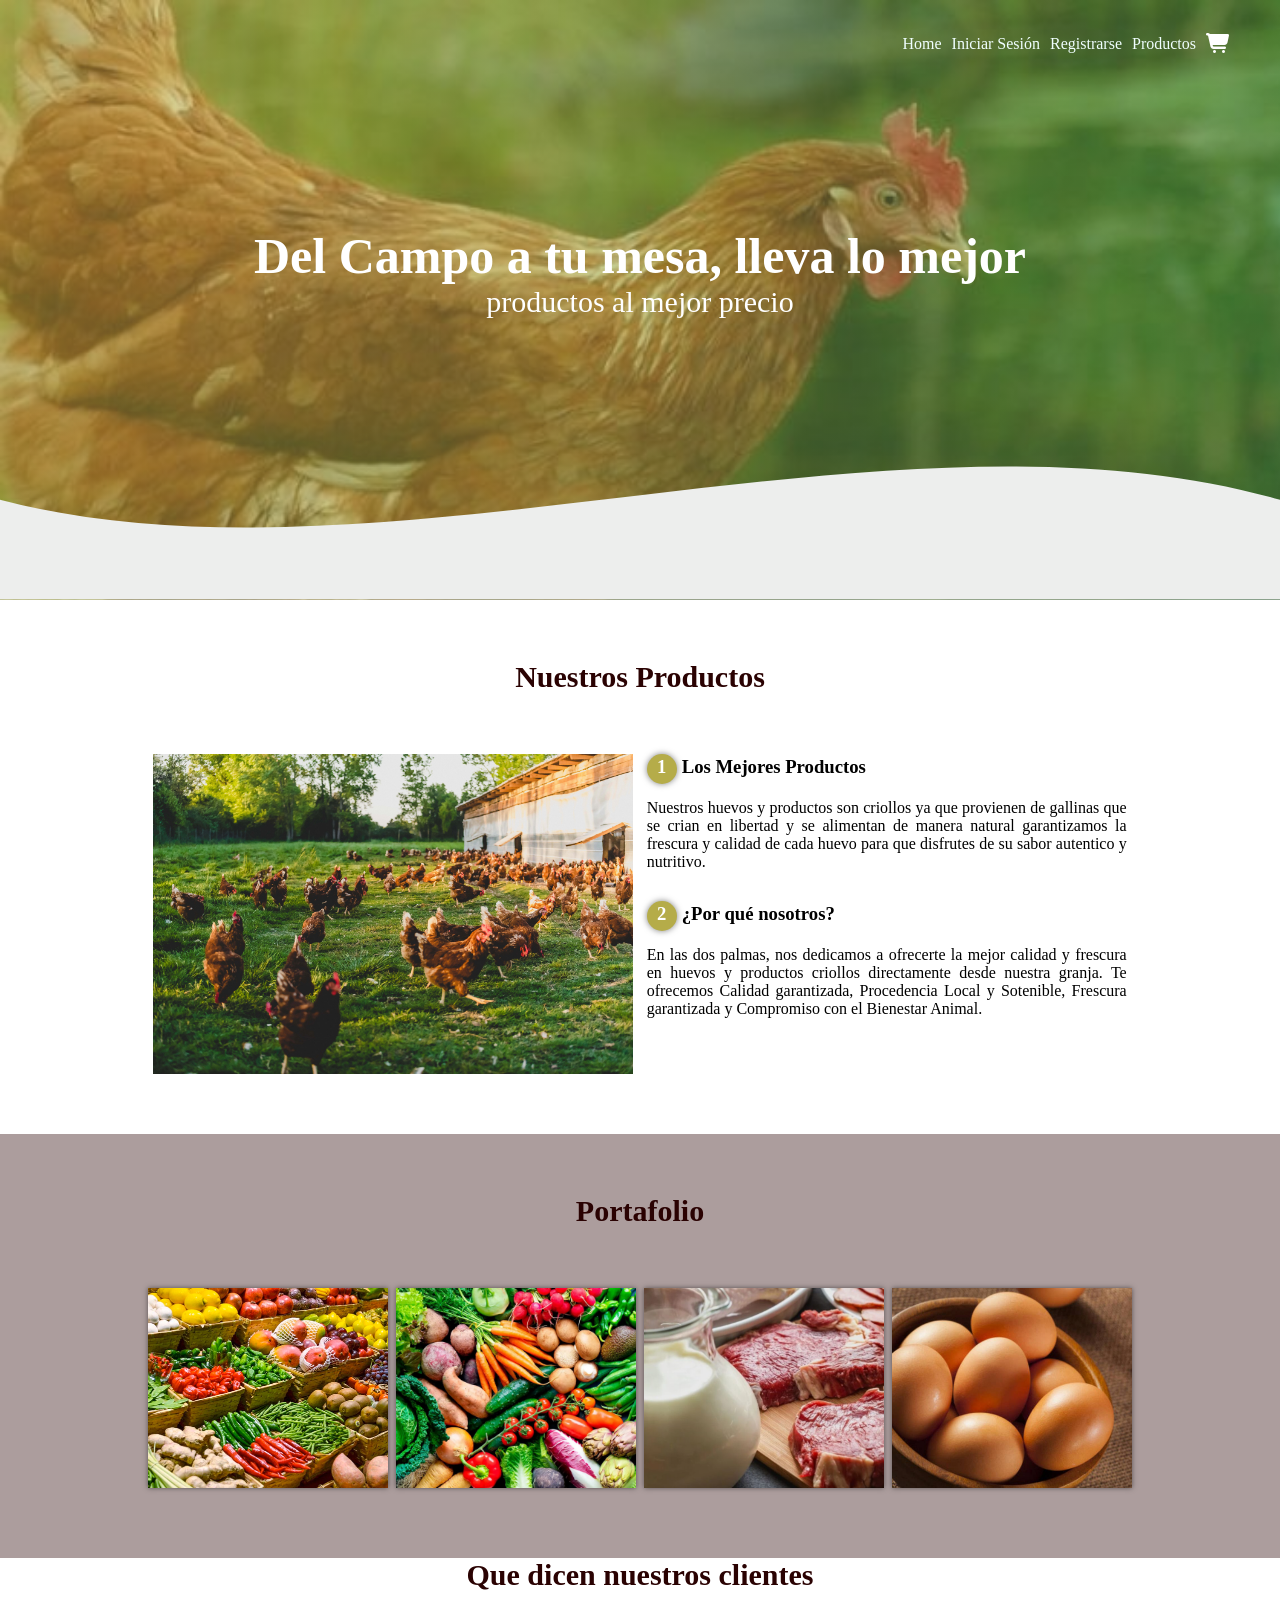
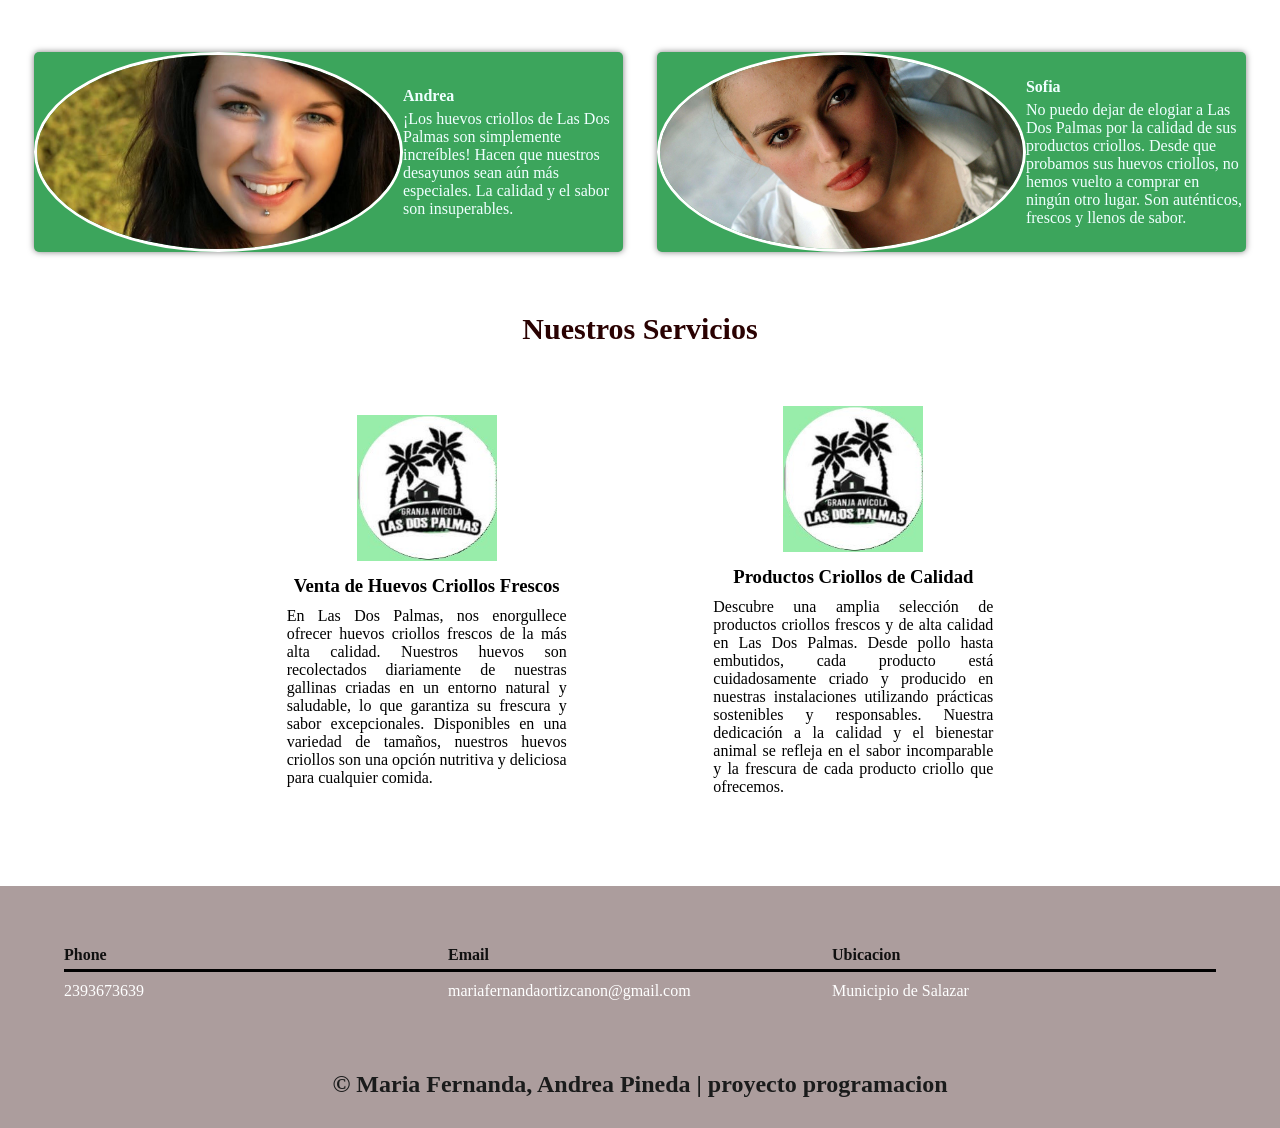
<file: index.html>
<!DOCTYPE html>
<html lang="es">
<head>
    <meta charset="UTF-8">
    <meta name="viewport" content="width=device-width, initial-scale=1.0">
    <title>Pagina web proyecto formativo</title>
    <link rel="shortcut icon" href="Img/login.jpg" type="image/x-icon"> <!--este es el codigo para icono-->
    <link rel="stylesheet" href="CSS/estilos.css"> <!--link para ir a css-->
</head>
<body>
    <header>
        <nav>
            <a href="index.html"> Home </a>
            <a href="register.html"> Iniciar Sesión </a>
            <a href="register.html"> Registrarse </a>
            <a href="productos.html"> Productos </a>    
            <div class="submenu">
                <a href="#"><img src="Img/icons8-carrito-de-compras-24.png" id="img-carrito" alt="carrito"></a>
                <div id="carrito">
                    <table id="lista-carrito" class="u-full-width">
                        <thead>
                            <tr>
                                <th>Imagen</th>
                                <th>Nombre</th>
                                <th>Precio</th>
                                <th></th>
                            </tr>
                        </thead>
                        <tbody></tbody>
                    </table>
                    <a href="#" id="vaciar-carrito" class="button u-full-width">Vaciar Carrito</a>
                </div>
            </div>
        </nav>
       <section class="textos-header">
            <h1>Del Campo a tu mesa, lleva lo mejor</h1>
            <h2>productos al mejor precio</h2>
       </section>
       <div class="wave" style="height: 150px; overflow: hidden;"><svg viewBox="0 0 500 150" preserveAspectRatio="none" style="height: 100%; width: 100%;"><path d="M-0.00,49.85 C150.00,149.60 348.41,-61.51 500.00,49.85 L500.00,149.60 L-0.00,149.60 Z" style="stroke: none; fill: rgb(237, 238, 237);"></path></svg></div>
    </header>
    <main>
        <section class="contenedor sobre-nosotros">
            <h2 class="titulo">Nuestros Productos</h2>
            <div class="contenedor-sobre-nosotros">
                <img src="Img/ilustracion.jpg" alt="" class="imagen-about-us">
                <div class="contenido-textos">
                    <h3><span>1</span>Los Mejores Productos</h3>
                    <p>Nuestros huevos y productos son criollos ya que provienen de gallinas que se crian en libertad y se alimentan de manera natural garantizamos la frescura y calidad de cada huevo para que disfrutes de su sabor autentico y nutritivo.</p>
                    <h3><span>2</span>¿Por qué nosotros?</h3>
                    <p>En las dos palmas, nos dedicamos a ofrecerte la mejor calidad y frescura en huevos y productos criollos directamente desde nuestra granja. Te ofrecemos Calidad garantizada, Procedencia Local y Sotenible, Frescura garantizada y Compromiso con el Bienestar Animal.</p>
                </div>
            </div>
        </section>
        <section class="portafolio">
            <div class="contenedor">
                <h2 class="titulo">Portafolio</h2>
                <div class="galeria-port">
                    <div class="imagen-port">
                        <img src="Img/imagen1.png" alt="">
                        <a href="info_p.html">
                        <div class="hover-galeria">
                            <img src="Img/icono_cargue.png">
                            <p>Productos</p>
                        </div>
                        </a>
                    </div>
                    <div class="imagen-port">
                        <img src="Img/imagen2.2.webp" alt="">
                        <a href="info_p.html">
                        <div class="hover-galeria">
                            <img src="Img/icono_cargue.png">
                            <p>Productos</p>
                        </div>
                        </a>
                    </div>
                    <div class="imagen-port">
                        <img src="Img/imagen3.jpg" alt="">
                        <a href="info_p.html">
                        <div class="hover-galeria">
                            <img src="Img/icono_cargue.png">
                            <p>Productos</p>
                        </div>
                        </a>
                    </div>
                    <div class="imagen-port">
                        <img src="Img/imagen4.jpg" alt="">
                        <a href="info_p.html">
                        <div class="hover-galeria">
                            <img src="Img/icono_cargue.png">
                            <p>Productos</p>
                        </div>
                        </a>
                    </div>
                </div>
            </div>
        </section>
        <section class="clientes-contenedor">
            <h2 class="titulo">Que dicen nuestros clientes</h2>
            <div class="cards">
                <div class="card">
                    <img src="Img/face1.jpg" alt="">
                    <div class="contenido-texto-card">
                        <h4>Andrea</h4>
                        <p>¡Los huevos criollos de Las Dos Palmas son simplemente increíbles! Hacen que nuestros desayunos sean aún más especiales. La calidad y el sabor son insuperables.</p>
                    </div>
                </div>
                <div class="card">
                    <img src="Img/face2.jpg" alt="">
                    <div class="contenido-texto-card">
                        <h4>Sofia</h4>
                        <p>No puedo dejar de elogiar a Las Dos Palmas por la calidad de sus productos criollos. Desde que probamos sus huevos criollos, no hemos vuelto a comprar en ningún otro lugar. Son auténticos, frescos y llenos de sabor.</p>
                    </div>
                </div>
            </div>
        </section>
        <section class="about-services">
            <div class="contenedor">
                <h2 class="titulo">Nuestros Servicios</h2> 
                <div class="servicio-cont">
                    <div class="servicio-ind">
                        <img src="Img/ilustracion1.jpg" alt="">
                        <h3>Venta de Huevos Criollos Frescos</h3>
                        <p>En Las Dos Palmas, nos enorgullece ofrecer huevos criollos frescos de la más alta calidad. Nuestros huevos son recolectados diariamente de nuestras gallinas criadas en un entorno natural y saludable, lo que garantiza su frescura y sabor excepcionales. Disponibles en una variedad de tamaños, nuestros huevos criollos son una opción nutritiva y deliciosa para cualquier comida.</p>
                    </div>
                    <div class="servicio-ind">
                        <img src="Img/ilustracion1.jpg" alt="">
                        <h3>Productos Criollos de Calidad</h3>
                        <p>Descubre una amplia selección de productos criollos frescos y de alta calidad en Las Dos Palmas. Desde pollo hasta embutidos, cada producto está cuidadosamente criado y producido en nuestras instalaciones utilizando prácticas sostenibles y responsables. Nuestra dedicación a la calidad y el bienestar animal se refleja en el sabor incomparable y la frescura de cada producto criollo que ofrecemos.</p>
                    </div>
                </div>          
            </div>
        </section>
    </main>
    <footer>
        <div class="contenedor-flooter">
            <div class="contenet-foo">
                <h4>Phone</h4>
                <p>2393673639</p>
            </div>
            <div class="contenet-foo">
                <h4>Email</h4>
                <p>mariafernandaortizcanon@gmail.com</p>
            </div>
            <div class="contenet-foo">
                <h4>Ubicacion</h4>
                <p>Municipio de Salazar</p>
            </div>
        </div>
        <h3 class="titulo-final">&copy; Maria Fernanda, Andrea Pineda | proyecto programacion</h3>
    </footer>
    <script src="carrito.js"></script>
</body>
</html>
</file>
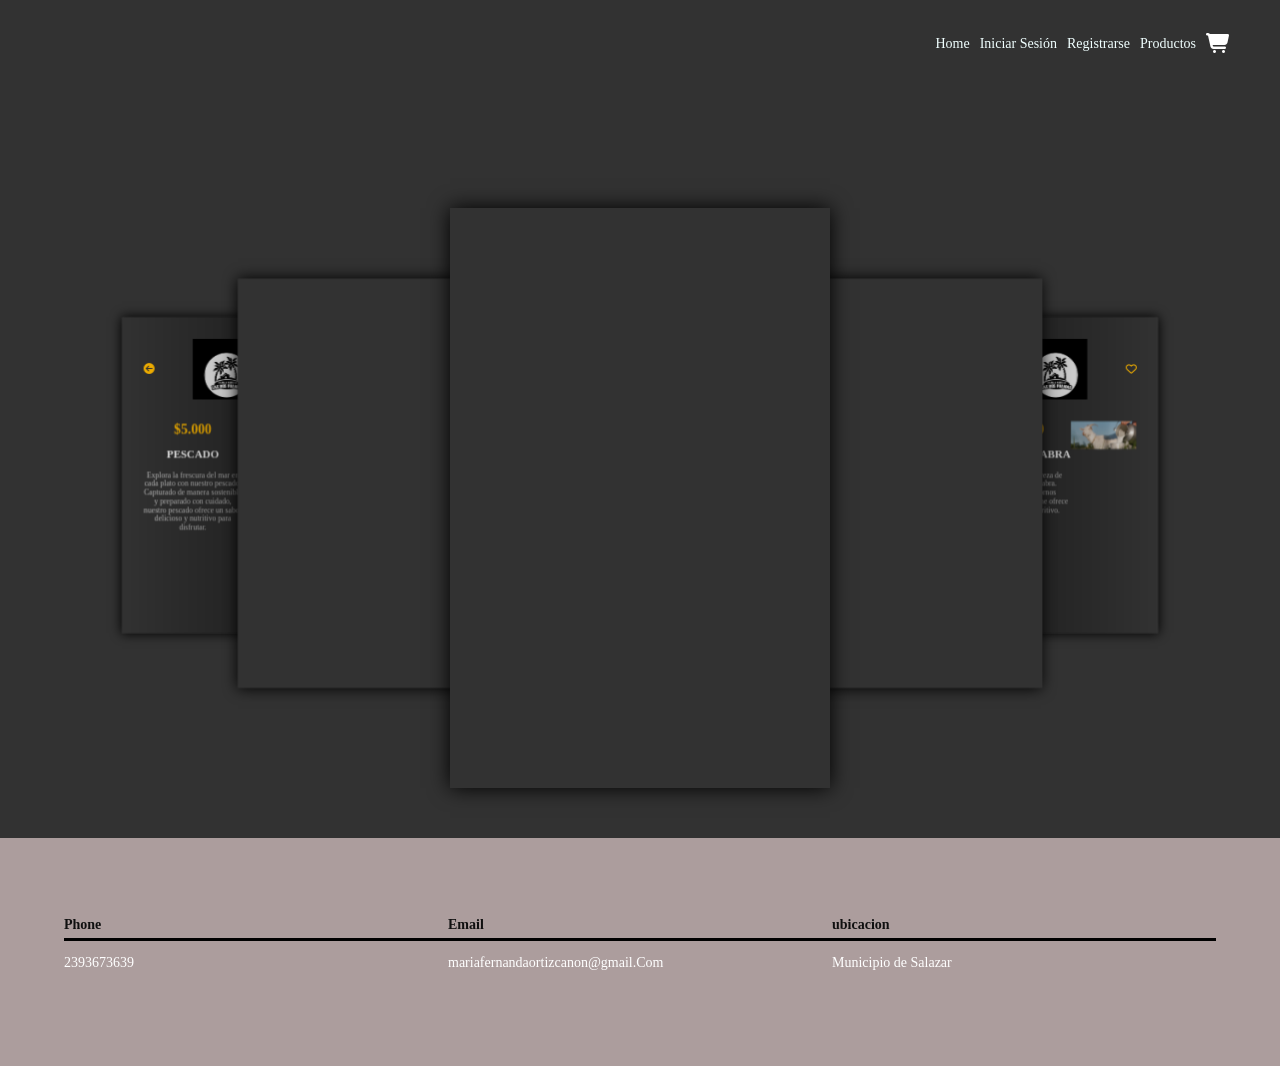
<file: info_p.html>
<!DOCTYPE html>
<html lang="es">
<head>
    <meta charset="UTF-8">
    <meta name="viewport" content="width=device-width, initial-scale=1.0">
    <title>Portafolio</title>
    <link rel="shortcut icon" href="Img/login.jpg" type="image/x-icon" > <!--este es el codigo para icono-->
    <link rel="stylesheet" href="https://cdnjs.cloudflare.com/ajax/libs/font-awesome/6.4.0/css/all.min.css" integrity="sha512-iecdLmaskl7CVkqkXNQ/ZH/XLlvWZOJyj7Yy7tcenmpD1ypASozpmT/E0iPtmFIB46ZmdtAc9eNBvH0H/ZpiBw==" crossorigin="anonymous" referrerpolicy="no-referrer" />
    <link
          rel="stylesheet"
          href="https://cdn.jsdelivr.net/npm/swiper@11/swiper-bundle.min.css"
         />
    <link rel="stylesheet" href="CSS/info_p.css"> <!--link para ir a css-->
</head>
<body>
    <header>
        <nav>
            <a href="index.html"> Home </a>
            <a href="register.html"> Iniciar Sesión </a>
            <a href="register.html"> Registrarse </a>
            <a href="productos.html"> Productos </a>    
            <div class="submenu">
                <a href="#"><img src="Img/icons8-carrito-de-compras-24.png" id="img-carrito" alt="carrito"></a>
                <div id="carrito">
                    <table id="lista-carrito" class="u-full-width">
                        <thead>
                            <tr>
                                <th>Imagen</th>
                                <th>Nombre</th>
                                <th>Precio</th>
                                <th></th>
                            </tr>
                        </thead>
                        <tbody></tbody>
                    </table>
                    <a href="#" id="vaciar-carrito" class="button u-full-width">Vaciar Carrito</a>
                </div>
            </div>
        </nav>
    </header>

    <div class="swiper mySwiper">
        <div class="swiper-wrapper">
            
            <div class="swiper-slide">
                <div class="icons">
                    <i class="fa-solid fa-circle-arrow-left"></i>
                    <img src="Img/ilustracion1.1 (2).jpg" alt="">
                    <i class="fa-regular fa-heart"></i>
                </div>
                <div class="product-content">
                    <div class="product-txt">
                        <span>$12.000</span>
                        <h3>Huevos Criollos</h3>
                        <p>Provenientes de gallinas criadas en entornos naturales, nuestros huevos ofrecen 
                            una experiencia gastrónomica única. Con cáscara robusta y yemas de color vibrante, 
                            cada huevo criollo es un testimonio de calidad y tradición.
                    </div>
                    <div class="product-img">
                        <img src="Img/f1.jpeg" alt="">
                    </div>
                </div>
            </div>
            <div class="swiper-slide">
                <div class="icons">
                    <i class="fa-solid fa-circle-arrow-left"></i>
                    <img src="Img/ilustracion1.1 (2).jpg" alt="">
                    <i class="fa-regular fa-heart"></i>
                </div>
                <div class="product-content">
                    <div class="product-txt">
                        <span>$14.000</span>
                        <h3>Pollos criollos</h3>
                        <p>Explora la autenticidad de nuestra carne de pollo criollo. Criados en entornos naturales,
                            nuestros pollos ofrecen un sabor único y una calidad exepcional. 
                            Descrubre la diferencia en cada bocado. 
                        </p>
                    </div>
                    <div class="product-img">
                        <img src="Img/f2.jpg" alt="">
                    </div>
                </div>
            </div>
            <div class="swiper-slide">
                <div class="icons">
                    <i class="fa-solid fa-circle-arrow-left"></i>
                    <img src="Img/ilustracion1.1 (2).jpg" alt="">
                    <i class="fa-regular fa-heart"></i>
                </div>
                <div class="product-content">
                    <div class="product-txt">
                        <span>$10.000</span>
                        <h3>Leche de cabra</h3>
                        <p> Sumergete en la pureza de nuestra leche de cabra. Producida en entornos naturales, nuestra leche ofrece un sabor rico y
                            nutritivo. 
                        </p>
                    </div>
                    <div class="product-img">
                        <img src="Img/f3.jpg" alt="">
                    </div>
                </div>
            </div>
            <div class="swiper-slide">
                <div class="icons">
                    <i class="fa-solid fa-circle-arrow-left"></i>
                    <img src="Img/ilustracion1.1 (2).jpg" alt="">
                    <i class="fa-regular fa-heart"></i>
                </div>
                <div class="product-content">
                    <div class="product-txt">
                        <span>$5.000</span>
                        <h3>Pescado</h3>
                        <p>Explora la frescura del mar en cada plato con nuestro pescado. 
                            Capturado de manera sostenible y preparado con cuidado, nuestro pescado 
                            ofrece un sabor delicioso y nutritivo para disfrutar. 
                        </p>
                    </div>
                    <div class="product-img">
                        <img src="Img/f4.jpeg" alt="">
                    </div>
                </div>
            </div>
            <div class="swiper-slide">
                <div class="icons">
                    <i class="fa-solid fa-circle-arrow-left"></i>
                    <img src="Img/ilustracion1.1 (2).jpg" alt="">
                    <i class="fa-regular fa-heart"></i>
                </div>
                <div class="product-content">
                    <div class="product-txt">
                        <span>$2.000</span>
                        <h3>Limon mandarino</h3>
                        <p>Experimenta la explosión de sabor cítrico con nuestro limón mandarino. 
                            Cultivado con esmero y cariño, nuestro limón ofrece un toque refrescante 
                            y aromático para tus platos y bebidas favoritas. 
                        </p>
                    </div>
                    <div class="product-img">
                        <img src="Img/f5.jpeg" alt="">
                    </div>
                </div>
            </div>

        </div>
    </div>
    <footer>
        <div class="contenedor-flooter">
            <div class="contenet-foo">
                <h4>Phone</h4>
                <p>2393673639</p>
            </div>
            <div class="contenet-foo">
                <h4>Email</h4>
                <p>mariafernandaortizcanon@gmail.Com</p>
            </div>
            <div class="contenet-foo">
                <h4>ubicacion</h4>
                <p>Municipio de Salazar</p>
            </div>
        </div>

    </footer>

    <script src="https://cdn.jsdelivr.net/npm/swiper@11/swiper-bundle.min.js"></script>
    <script>
       var swiper = new Swiper(".mySwiper", {
    effect: "coverflow",
    grabCursor: true,
    centeredSlides: true,
    slidesPerView: "auto",
    loop: true,
    coverflowEffect: {
        depth: 500,
        modifier: 1, // Corregido: modifier en lugar de modifer
        slideShadows: true, // Corregido: slideShadows en lugar de slidesShadows
        rotate: 0,
        stretch: 0
    }
})
    </script>
  <script src="carrito.js"></script>
</body>
</file>
<file: CSS/estilos.css>
*{
    margin: 0;
    padding: 0;
    box-sizing: border-box;
}
body {
    font-family: 'Open Sans';
}

.contenedor{
    padding: 60px 0;
    width: 90%;
    max-width: 1000px;
    margin: auto;
    overflow: hidden;
}
.titulo{
    color: rgb(42, 2, 2);
    font-size: 30px;
    text-align: center;
    margin-bottom: 60px;
}
/* header */
header{
    width: 100%;
    height: 600px;
    background: #3CA55C;  /* fallback for old browsers */
    background: -webkit-linear-gradient(to right, #B5AC49, #3CA55C);  /* Chrome 10-25, Safari 5.1-6 */
    background: linear-gradient(to right, #b5ac497d, #3ca55c6d), url(../Img/imagen-portada.jpg); /* W3C, IE 10+/ Edge, Firefox 16+, Chrome 26+, Opera 12+, Safari 7+ */
    background-size: cover;
    background-attachment: fixed;
    position: relative;
}

nav {
    display: flex;
    justify-content: flex-end;
    align-items: center;
    padding: 30px 50px 0 0;
}
nav > a {
    color: azure;
    font-weight: 300;
    text-decoration: none;
    margin-right: 10px;
}
nav > a:hover {
    text-decoration: underline;
}

.submenu {
    position: relative;
    display: flex;
    align-items: center;
}

.submenu #carrito {
    display: none;
}

.submenu:hover #carrito {
    display: block;
    position: absolute;
    right: 0;
    top: 100%;
    backdrop-filter: blur(10px);
    z-index: 1;
    background-color: #f0edf376;
    padding: 20px;
    min-width: 400px;
}

table {
    width: 100%;
}

th, td {
    color: #FFFFFF;
}

.borrar {
    background-color: #8dc84b;
    border-radius: 50%;
    padding: 5px 10px;
    color: #FFFFFF;
    font-weight: 800;
    cursor: pointer;
}


header .textos-header{
    display: flex;
    height: 430px;
    width: 100%;
    align-items: center;
    justify-content: center;
    flex-direction: column;
    text-align: center;
}
.textos-header h1{
    font-size: 50px;
    color: #fff;
}
.textos-header h2{
    font-size: 30px;
    font-weight: 300;
    color: #fff;
}
.wave{
    position: absolute;
    bottom: 0;
    width: 100%;
}

/* about us*/

.container{
    max-width: 1200px;
    margin: 0 auto;
}
.contenedor-sobre-nosotros{
    display: flex;
    justify-content: space-evenly;
}
.imagen-about-us{
    width: 48%;
}
.sobre-nosotros .contenido-textos{
    width: 48%;
}
.contenido-textos h3{
    margin-bottom: 15px;
}
.contenido-textos h3 span{
    background: #B5AC49;
    color: #fff;
    border-radius: 50%;
    display: inline-block;
    text-align: center;
    width: 30px;
    height: 30px;
    padding: 2px;
    box-shadow: 0 0 6px rgba(0, 0, 0, .5);
    margin-right: 5px;
}
.contenido-textos p{
    padding:0px 0px 30px ;
    font-weight: 300;
    text-align:justify ;
}
/*galeria */
.portafolio {
    background:#ac9d9d;

}
.galeria-port{
    display: flex;
    justify-content: space-evenly;
    flex-wrap: wrap;
}
.imagen-port{
    width: 24%;
    margin-bottom: 10px;
    height: 200px;
    overflow: hidden;
    position: relative;
    cursor: pointer;
    box-shadow: 0 0 5px 0 rgba(0, 0, 0, .5);
}
.imagen-port > img{
    width:100% ;
    height: 100%;
    object-fit: cover;
    display: block;
}
.hover-galeria{
    position: absolute;
    width: 100%;
    height: 100%;
    top: 0;
    transform: scale(0);
    background: hsla(273,91%,27%,0.7);
    transition: transform .5s;
    display: flex;
    justify-content: center;
    align-items: center;
    flex-direction: column;
}
.hover-galeria img{
    width: 50px;
}
.hover-galeria p{
    color: #fff;
}
.imagen-port:hover .hover-galeria{
    transform: scale(1);
}

/* clientes */

.cards{
    display: flex;
    justify-content: space-evenly;

}
.cards .card{
    background: #3CA55C;
    display: flex;
    width: 46%;
    height: 200px;
    align-items: center;
    justify-content: space-evenly;
    border-radius: 5px;
    box-shadow: 0 0 6px 0 rgba(0, 0, 0, .5);
}
.cards .card img{
    width: 100%;
    height: 100%;
    object-fit: cover;
    border: 3px solid #fff;
    border-radius: 50%;
    display: block;
}
.cards .card > .contenido-texto-card {
    width: 60%;
    color: azure;
}
.cards .card > .contenido-texto-card p{
    font-weight: 300;
    padding-top: 5px;
}


/*//*/

.about-services{
    background: #fff;
    padding-bottom: 30px;
}

.servicio-cont{
    display: flex;
    justify-content: space-evenly;
    align-items: center;
}
.servicio-ind{
    width: 28%;
    text-align: center;
}
.servicio-ind img{
    width: 50%;
}

.servicio-ind h3{
    margin: 10px 0;
}
.servicio-ind p{
    font-weight: 300;
    text-align: justify;
}


/* flooter*/
footer{
    background: #ac9d9d;
    padding: 60px 0 30px 0;
    margin: auto;
    overflow: hidden;
}
.contenedor-flooter{
    display: flex;
    width: 90%;
    justify-content: space-between;
    margin: auto;
    padding-bottom: 50px;
    border-bottom: 1px solid #ac9d9d;
}

.contenet-foo {
    flex: 1; /* Take up remaining space */
}

.contenet-foo h4{
    color: #101010;
    border-bottom: 3px solid #010101;
    padding-bottom: 5px;
    margin-bottom: 10px;
}

.contenet-foo p{
    color: #fff;
}
.titulo-final{
    text-align: center;
    font-size: 24px;
    margin: 20px 0 0 0;
    color: #1a1b1b;
}

@media(max-width:991px) {

    .menu{
        padding: 30px;
    }

    .submenu:hover #carrito{
        min-width:340px;
    }
}
</file>
<file: CSS/info_p.css>
html,

body{
    position: relative;
    height:100%;
}

body{
    background-color: #323232;
    font-family: 'open sans';
    color: #000;
    font-size: 14px;
    margin: 0;
    padding: 0;
}

nav {
    display: flex;
    justify-content: flex-end;
    align-items: center;
    padding: 30px 50px 0 0;
}
nav > a {
    color: azure;
    font-weight: 300;
    text-decoration: none;
    margin-right: 10px;
}
nav > a:hover {
    text-decoration: underline;
}

.submenu {
    position: relative;
    display: flex;
    align-items: center;
}

.submenu #carrito {
    display: none;
}

.submenu:hover #carrito {
    display: block;
    position: absolute;
    right: 0;
    top: 100%;
    backdrop-filter: blur(10px);
    z-index: 1;
    background-color: #f0edf376;
    padding: 20px;
    min-width: 400px;
}

table {
    width: 100%;
}

th, td {
    color: #FFFFFF;
}

.borrar {
    background-color: #8dc84b;
    border-radius: 50%;
    padding: 5px 10px;
    color: #FFFFFF;
    font-weight: 800;
    cursor: pointer;
}


.swiper{
    width: 100%;
    padding: 150px 0 50px 0;
}

.swiper-slide{
    width: 300px;
    height: 500px;
    background-color: #323232;
    box-shadow: 0 0 20px rgba(0, 0, 0.4);
    padding: 40px;
    text-align: center;
}

.icons {
    display: flex;
    justify-content: space-between;
    align-items: center;
    margin-bottom: 40px;
}

.icons i{
    font-size: 20px;
    color: #FFB900;
}

.icons img{
    width:120px;
}

.product-content{
    display: flex;
    justify-content: space-between;
}

.product-txt{
    flex-basis: 100%;
    text-align: center;
}

.product-txt span {
    font-size: 25px;
    color: #ffb900;
    font-weight: bold;
}

 .product-txt h3{
    font-size: 20px;
    color: #FFF;
    text-transform: uppercase;
 }

 .product-txt p{
    font-size: 14px;
    color: #C4C4C4;
 }

 .product-img{
    flex-basis: 30%;
    text-align: right;
 }

 .product-img img{
    width: 120px;
 }

 
/* flooter*/
footer{
    background: #ac9d9d;
    padding: 60px 0 30px 0;
    margin: auto;
    overflow: hidden;
}
.contenedor-flooter{
    display: flex;
    width: 90%;
    justify-content: space-between;
    margin: auto;
    padding-bottom: 50px;
    border-bottom: 1px solid #ac9d9d;
}

.contenet-foo {
    flex: 1; /* Take up remaining space */
}

.contenet-foo h4{
    color: #101010;
    border-bottom: 3px solid #010101;
    padding-bottom: 5px;
    margin-bottom: 10px;
}

.contenet-foo p{
    color: #fff;
}
.titulo-final{
    text-align: center;
    font-size: 24px;
    margin: 20px 0 0 0;
    color: #1a1b1b;
}
</file>
